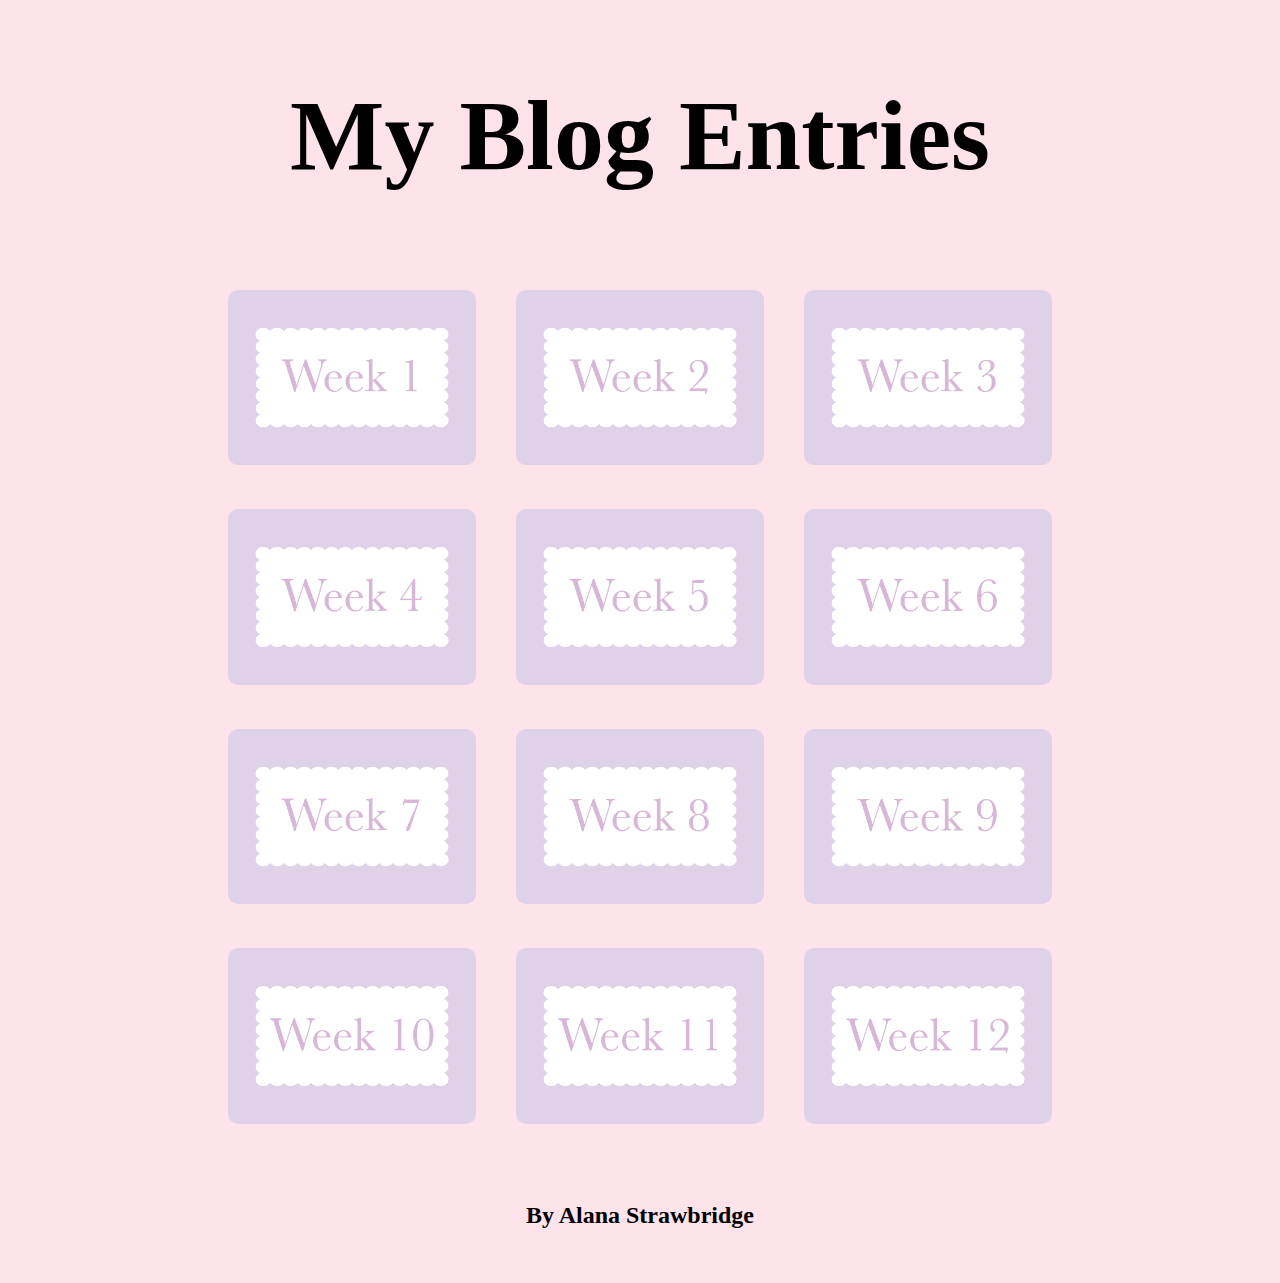
<file: Coding/index.html>
<!DOCTYPE html>
<html lang="en">
<head>


    <meta charset="UTF-8">
    <meta name="viewport" content="width=device-width, initial-scale=1.0">
    <title>Blog</title>
    <link rel="stylesheet" href="css/style.css"> 
    <style>
        img {
            border-radius: 10px; 


        }

        main {
       
       background-color:#ffe3eb ;
   }








   footer { background-color:#ffe3eb  ;}

   


    </style>
     
</head>

<body>

<header> 
    
         
    <nav>           <h1 style="font-size:100px;"> My Blog Entries </h1>


     
    </nav>
</header>



<main style="padding: 20px 100px 20px 100px;">

<section>
        <a href="Week1.html">
  <img src="img/Week1.jpg" width="100%" height="auto">
    </a>

</section>

<section>
         <a href="Week2.html">
    <img src="img/week2.jpg" width="100%" height="auto"> 
           </a>

</section>


<section>
         <a href="Week3.html">
    <img src="img/Week3.jpg" width="100%" height="auto">  
</a>

</section>
        
<section>
    <a href="Week4.html">
<img src="img/Week4.jpg" width="100%" height="auto">  
</a>

</section>


<section>
    <a href="Week5.html">
<img src="img/Week5.jpg" width="100%" height="auto">  
</a>

</section>

<section>
    <a href="Week6.html">
<img src="img/Week6.jpg" width="100%" height="auto">  
</a>

</section>

<section>
    <a href="Week7.html">
<img src="img/Week7.jpg" width="100%" height="auto">  
</a>

</section>

<section>
    <a href="Week8.html">
<img src="img/Week8.jpg" width="100%" height="auto">  
</a>

</section>
<section>
    <a href="Week9.html">
<img src="img/Week9.jpg" width="100%" height="auto">  
</a>

</section>
<section>
    <a href="Week10.html">
<img src="img/Week10.jpg" width="100%" height="auto">  
</a>

</section>
<section>
    <a href="Week11.html">
<img src="img/Week11.jpg" width="100%" height="auto">  
</a>

</section>
<section>
    <a href="Week12.html">
<img src="img/Week12.jpg" width="100%" height="auto">  
</a>

</section>







</main>

<footer> 

    <h2> By Alana Strawbridge </h2>
</footer>


    




    
</body>

</html>
</file>
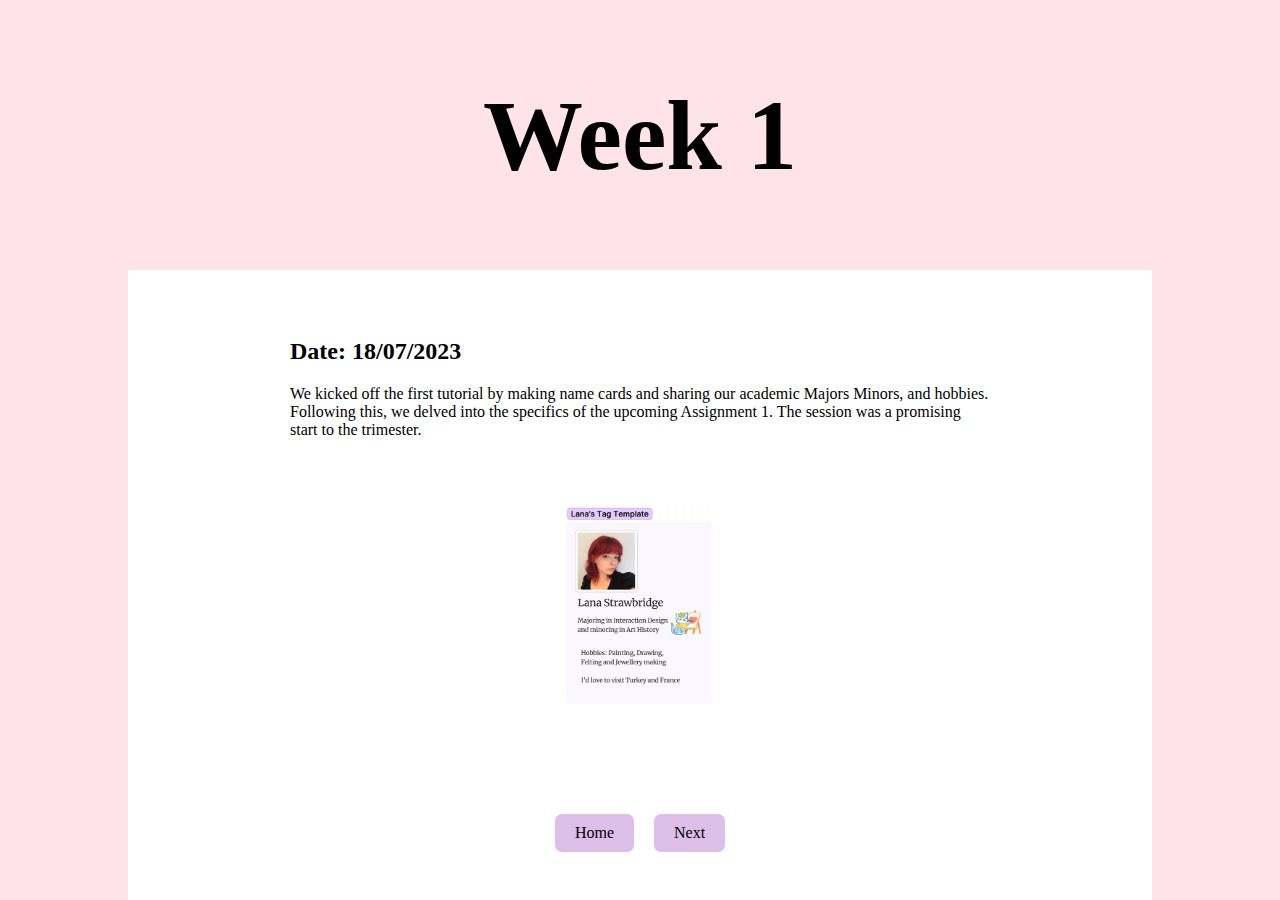
<file: Coding/Week1.html>
<!DOCTYPE html>
<html lang="en">
<head>
    <meta charset="UTF-8">
    <meta name="viewport" content="width=device-width, initial-scale=1.0">
    <title>Week 1 Blog</title>
    <link rel="stylesheet" href="css/style.css">
    <style>
        main {
            grid-area: main;
            display: flex;
            flex-direction: column;
            align-items: center;
            justify-content: center;
            margin-left: 10%;
            margin-right: 10%;
            margin-top: 0px;
            background-color: white;
        }
        
        .centered-image1 {
            max-width: 100%;
        }
    </style>
</head>
<body>
    <header>
        <nav>
            <h1 style="font-size:100px;"> Week 1</h1>
        </nav>
    </header>
    <main>
        <article>
            <h2>Date: 18/07/2023</h2>
            <p style="max-width: 700px;">
                We kicked off the first tutorial by making name cards and sharing our academic Majors Minors, and hobbies. Following this, we delved into the specifics of the upcoming Assignment 1. The session was a promising start to the trimester.
            </p>

           
           
        </article>


        <img src="img/NameTag.jpg" alt="Week 1 Photo 2" class="centered-image1" width="15%">


    </main>
    <footer>
        <div class="button-container">
            <a href="index.html" class="home-button">Home</a>
            <a href="Week2.html" class="Next-button">Next</a>
        </div>
    </footer>
</body>
</html>
</file>
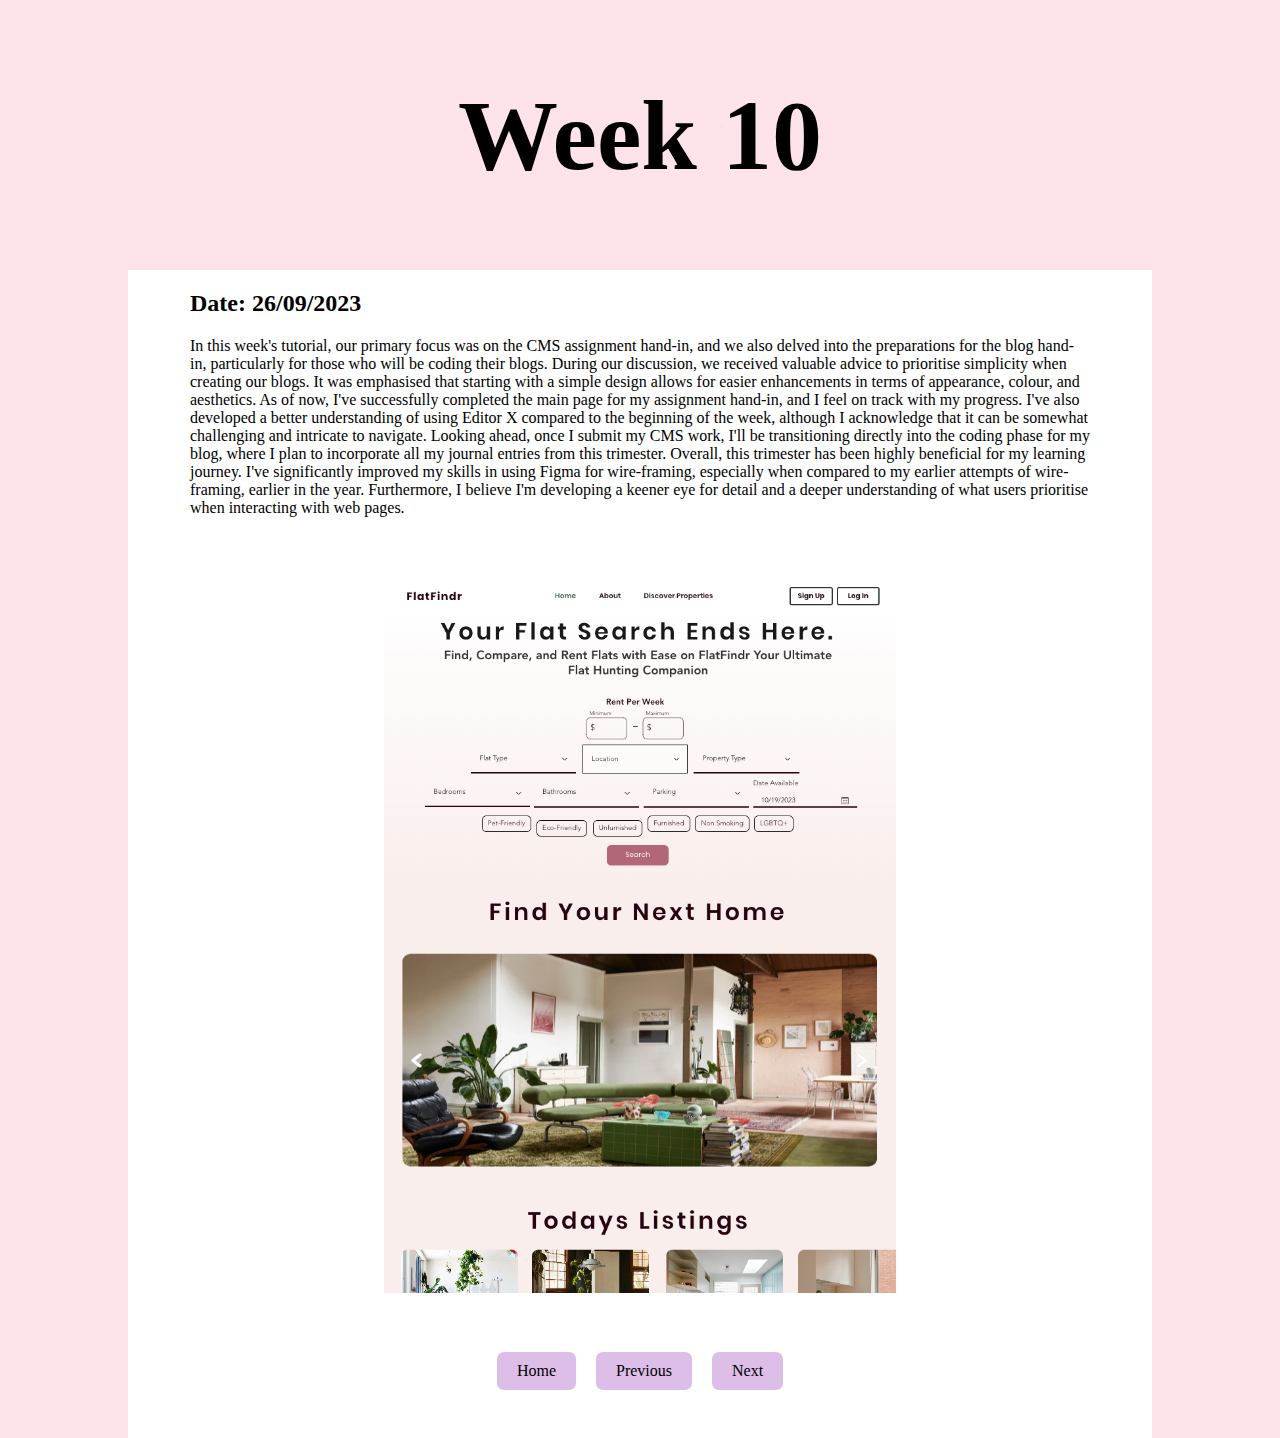
<file: Coding/Week10.html>
<!DOCTYPE html>
<html lang="en">
<head>
    <meta charset="UTF-8">
    <meta name="viewport" content="width=device-width, initial-scale=1.0">
    <title>Week 10 Blog</title>
    <link rel="stylesheet" href="css/style.css">
    <style>
        main {
            grid-area: main;
            display: flex;
            flex-direction: column;
            align-items: center;
            justify-content: center;
            margin-left: 10%;
            margin-right: 10%;
            margin-top: 0px;
            background-color: white;
        }

        .centered-image2 {
            max-width: 100%;
        }
    </style>
</head>
<body>

<header>
    <nav>
        <h1 style="font-size:100px;"> Week 10</h1>
    </nav>
</header>

<main>
    <article>
        <h2>Date: 26/09/2023</h2>
        <p style="max-width: 900px;">
            In this week's tutorial, our primary focus was on the CMS assignment hand-in, and we also delved into the preparations for the blog hand-in, particularly for those who will be coding their blogs. During our discussion, we received valuable advice to prioritise simplicity when creating our blogs. It was emphasised that starting with a simple design allows for easier enhancements in terms of appearance, colour, and aesthetics.
            As of now, I've successfully completed the main page for my assignment hand-in, and I feel on track with my progress. I've also developed a better understanding of using Editor X compared to the beginning of the week, although I acknowledge that it can be somewhat challenging and intricate to navigate.
            Looking ahead, once I submit my CMS work, I'll be transitioning directly into the coding phase for my blog, where I plan to incorporate all my journal entries from this trimester. Overall, this trimester has been highly beneficial for my learning journey. I've significantly improved my skills in using Figma for wire-framing, especially when compared to my earlier attempts of wire-framing, earlier in the year. Furthermore, I believe I'm developing a keener eye for detail and a deeper understanding of what users prioritise when interacting with web pages.        <p style="max-width: 900px;">

          
    
    </article>

    

        <img src="img/CMS.jpg" alt="Week 1 Photo 2" class="centered-image1">
       
        


      
   
</main>

<footer>
    <div class="button-container">
        <a href="index.html" class="home-button">Home</a>
        <a href="Week9.html" class="home-button">Previous</a>
        <a href="Week11.html" class="Next-button">Next</a>
        
    </div>
</footer>


</body>
</html>
</file>
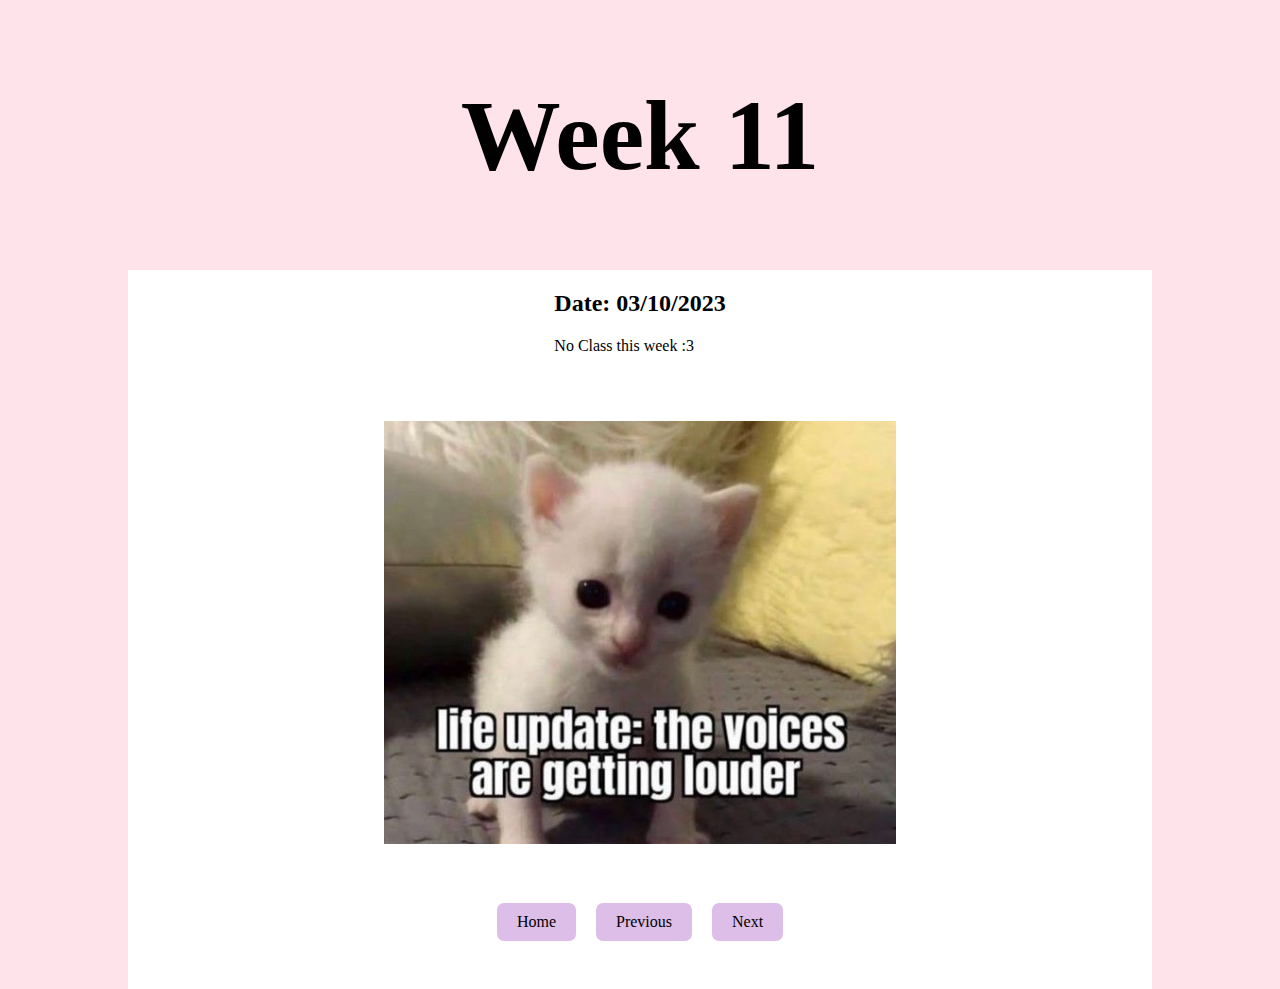
<file: Coding/Week11.html>
<!DOCTYPE html>
<html lang="en">
<head>
    <meta charset="UTF-8">
    <meta name="viewport" content="width=device-width, initial-scale=1.0">
    <title>Week 11 Blog</title>
    <link rel="stylesheet" href="css/style.css">
    <style>
        main {
            grid-area: main;
            display: flex;
            flex-direction: column;
            align-items: center;
            justify-content: center;
            margin-left: 10%;
            margin-right: 10%;
            margin-top: 0px;
            background-color: white;
        }

        .centered-image2 {
            max-width: 100%;
        }
    </style>
</head>
<body>

<header>
    <nav>
        <h1 style="font-size:100px;"> Week 11</h1>
    </nav>
</header>

<main>
    <article>
        <h2>Date: 03/10/2023</h2>
        <p style="max-width: 900px;">
No Class this week :3        <p style="max-width: 900px;">

          
    
    </article>

    

        <img src="img/catmeme.jpg" alt="Week 1 Photo 2" class="centered-image1">
       
        


      
   
</main>

<footer>
    <div class="button-container">
        <a href="index.html" class="home-button">Home</a>
        <a href="Week10.html" class="home-button">Previous</a>
        <a href="Week12.html" class="Next-button">Next</a>
        
    </div>
</footer>


</body>
</html>
</file>
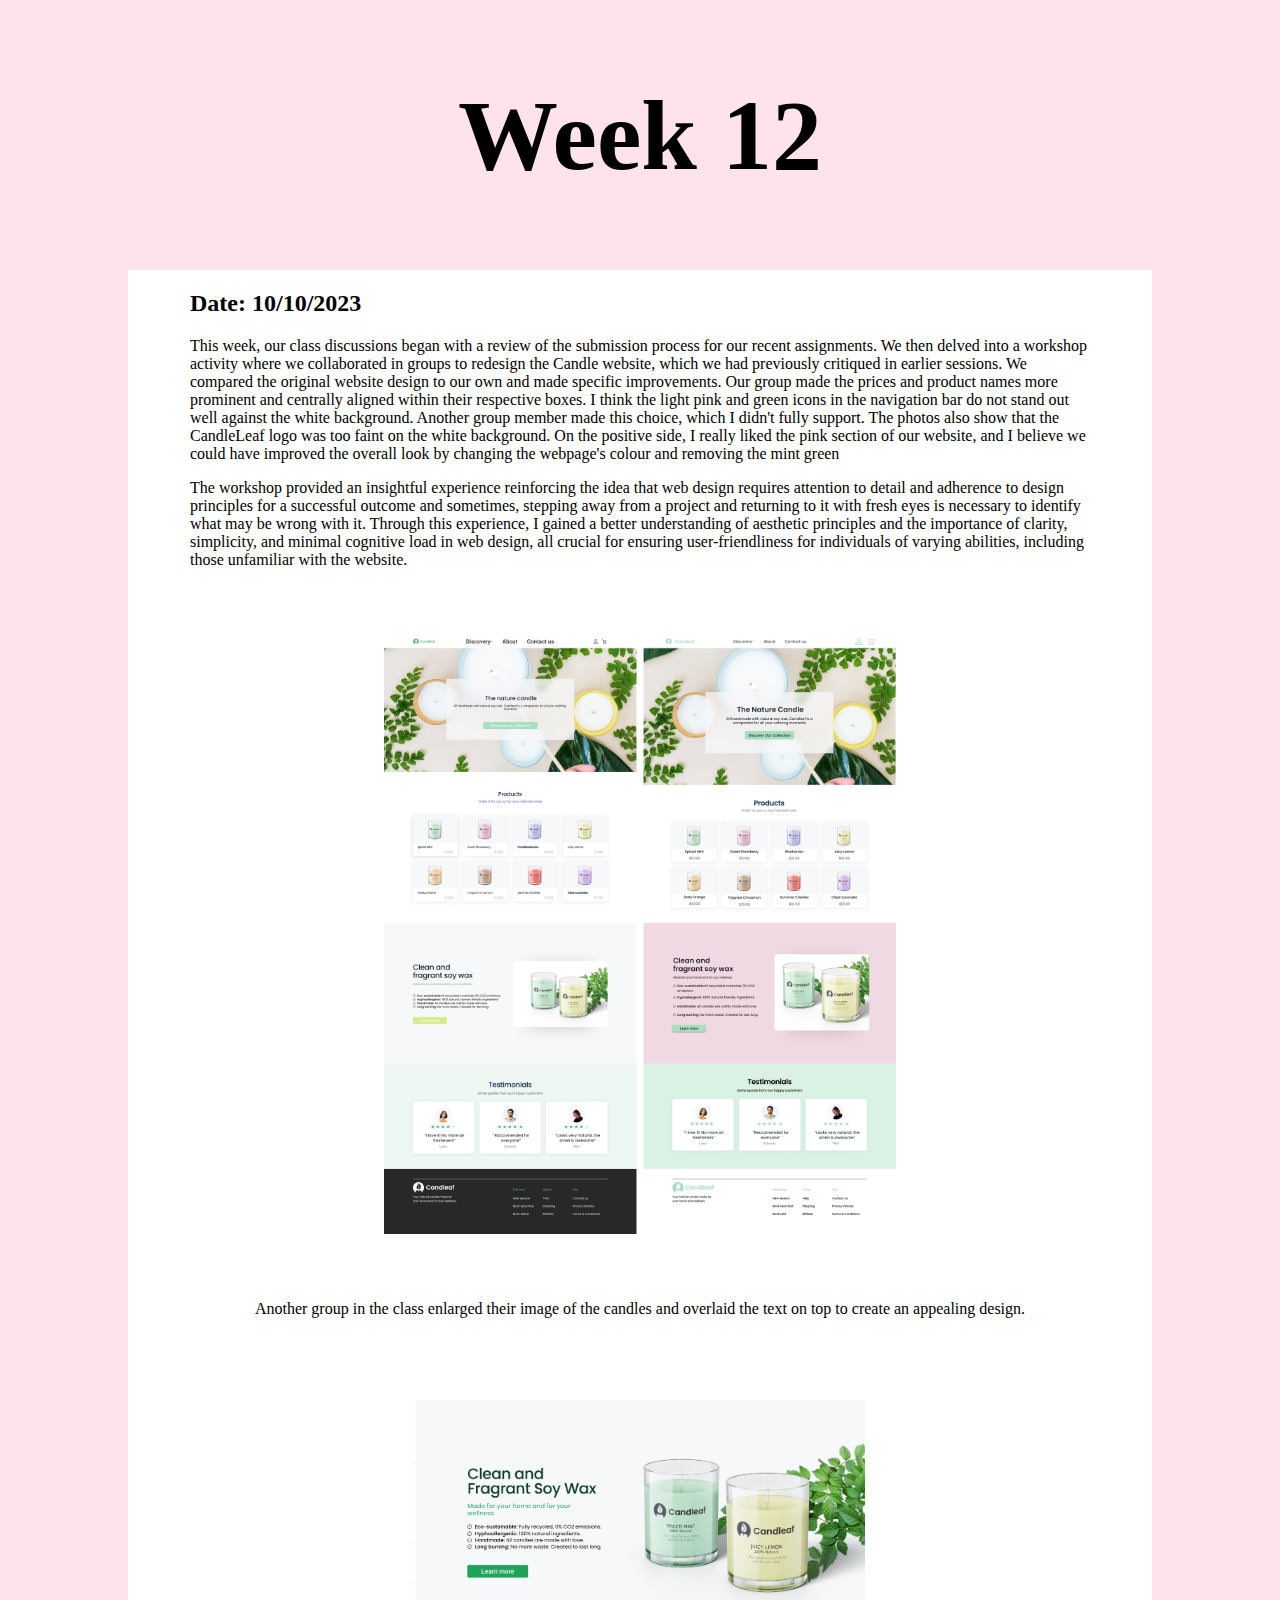
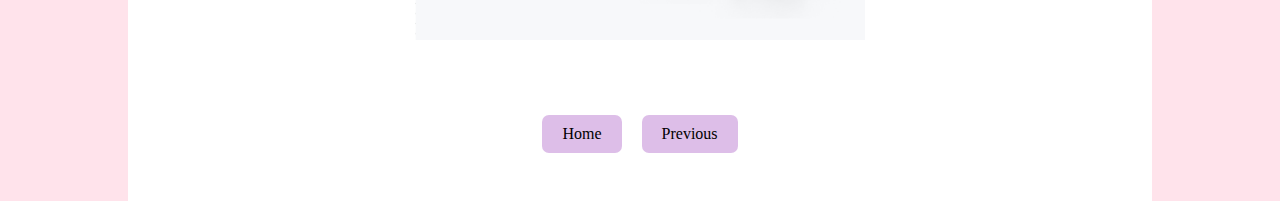
<file: Coding/Week12.html>
<!DOCTYPE html>
<html lang="en">
<head>
    <meta charset="UTF-8">
    <meta name="viewport" content="width=device-width, initial-scale=1.0">
    <title>Week 12 Blog</title>
    <link rel="stylesheet" href="css/style.css">
    <style>
        main {
            grid-area: main;
            display: flex;
            flex-direction: column;
            align-items: center;
            justify-content: center;
            margin-left: 10%;
            margin-right: 10%;
            margin-top: 0px;
            background-color: white;
        }

        .centered-image2 {
            max-width: 100%;
        }
    </style>
</head>
<body>

<header>
    <nav>
        <h1 style="font-size:100px;"> Week 12</h1>
    </nav>
</header>

<main>
    <article>
        <h2>Date: 10/10/2023</h2>
        <p style="max-width: 900px;">
            This week, our class discussions began with a review of the submission process for our recent assignments. We then delved into a workshop activity where we collaborated in groups to redesign the Candle website, which we had previously critiqued in earlier sessions. We compared the original website design to our own and made specific improvements. Our group made the prices and product names more prominent and centrally aligned within their respective boxes. I think the light pink and green icons in the navigation bar do not stand out well against the white background. Another group member made this choice, which I didn't fully support. The photos also show that the CandleLeaf logo was too faint on the white background. On the positive side, I really liked the pink section of our website, and I believe we could have improved the overall look by changing the webpage's colour and removing the mint green
        <p style="max-width: 900px;">

            <p style="max-width: 900px;">
                The workshop provided an insightful experience reinforcing the idea that web design requires attention to detail and adherence to design principles for a successful outcome and sometimes, stepping away from a project and returning to it with fresh eyes is necessary to identify what may be wrong with it. Through this experience, I gained a better understanding of aesthetic principles and the importance of clarity, simplicity, and minimal cognitive load in web design, all crucial for ensuring user-friendliness for individuals of varying abilities, including those unfamiliar with the website.

            <p style="max-width: 900px;">
    
              
                
                  
                
    
    </article>

    

        <img src="img/Candle1.jpg" alt="Week 1 Photo 2" class="centered-image1">
       
        <p style="max-width: 900px;">
            Another group in the class enlarged their image of the candles and overlaid the text on top to create an appealing design.

            <p style="max-width: 900px;">
    

                <img src="img/CandleSection.jpg" alt="Week 1 Photo 2" class="centered-image1">
      
   
</main>

<footer>
    <div class="button-container">
        <a href="index.html" class="home-button">Home</a>
        <a href="Week11.html" class="home-button">Previous</a>
        
        
    </div>
</footer>


</body>
</html>
</file>
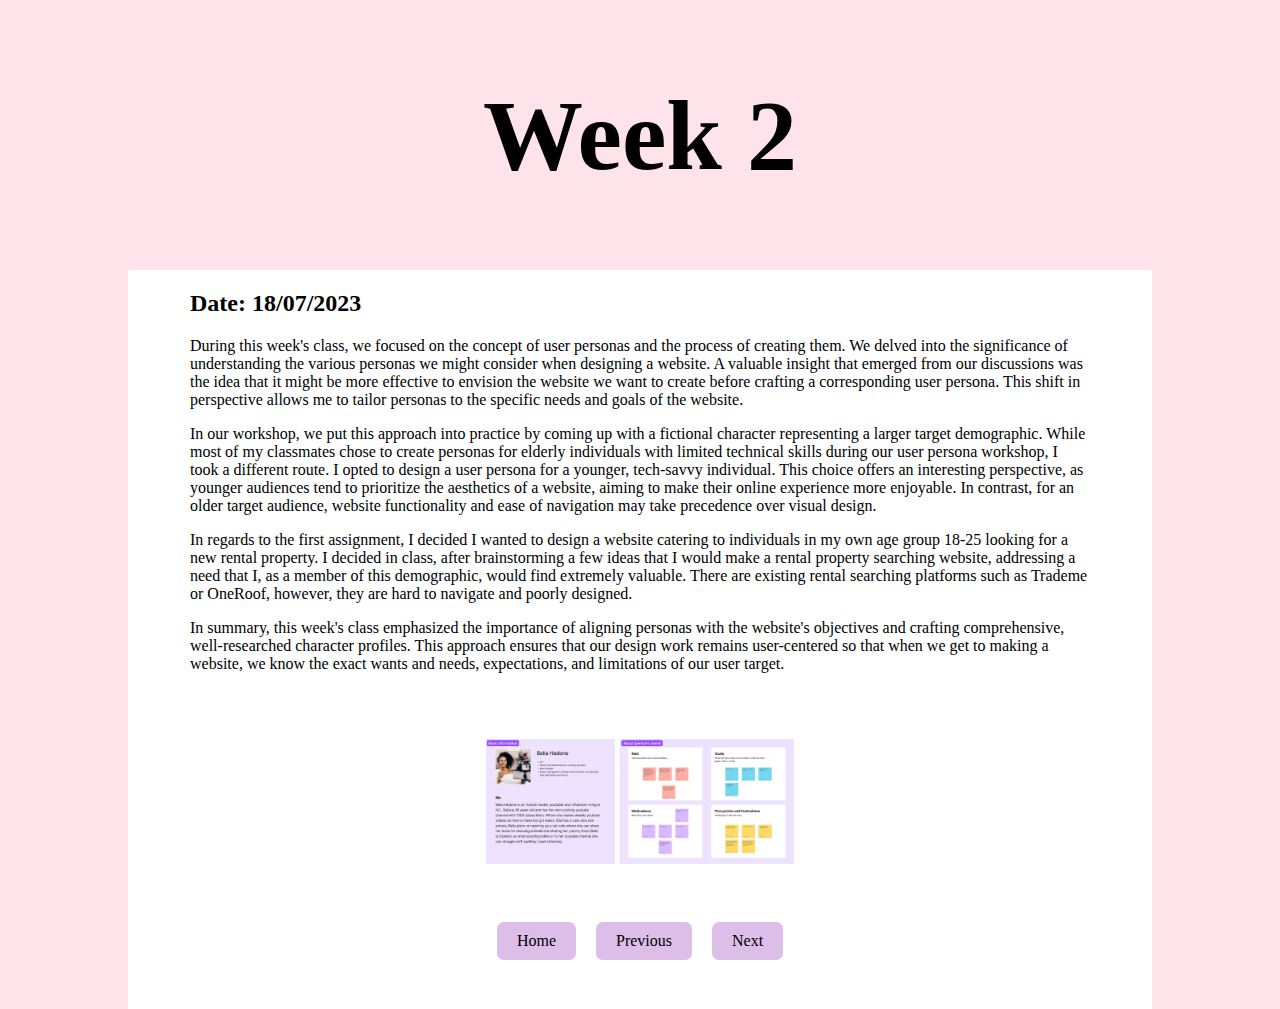
<file: Coding/Week2.html>
<!DOCTYPE html>
<html lang="en">
<head>
    <meta charset="UTF-8">
    <meta name="viewport" content="width=device-width, initial-scale=1.0">
    <title>Week 2 Blog</title>
    <link rel="stylesheet" href="css/style.css">
    <style>
        main {
            grid-area: main;
            display: flex;
            flex-direction: column;
            align-items: center;
            justify-content: center;
            margin-left: 10%;
            margin-right: 10%;
            margin-top: 0px;
            background-color: white;
        }

        .centered-image2 {
            max-width: 100%;
        }
    </style>
</head>
<body>

<header>
    <nav>
        <h1 style="font-size:100px;"> Week 2</h1>
    </nav>
</header>

<main>
    <article>
        <h2>Date: 18/07/2023</h2>
        <p style="max-width: 900px;">
            During this week's class, we focused on the concept of user personas and the process of creating them. We delved into the significance of understanding the various personas we might consider when designing a website. A valuable insight that emerged from our discussions was the idea that it might be more effective to envision the website we want to create before crafting a corresponding user persona. This shift in perspective allows me to tailor personas to the specific needs and goals of the website.
        </p>

        <p style="max-width: 900px;">
            In our workshop, we put this approach into practice by coming up with a fictional character representing a larger target demographic. While most of my classmates chose to create personas for elderly individuals with limited technical skills during our user persona workshop, I took a different route. I opted to design a user persona for a younger, tech-savvy individual. This choice offers an interesting perspective, as younger audiences tend to prioritize the aesthetics of a website, aiming to make their online experience more enjoyable. In contrast, for an older target audience, website functionality and ease of navigation may take precedence over visual design.
        </p>

        <p style="max-width: 900px;">
            In regards to the first assignment, I decided I wanted to design a website catering to individuals in my own age group 18-25 looking for a new rental property. I decided in class, after brainstorming a few ideas that I would make a rental property searching website, addressing a need that I, as a member of this demographic, would find extremely valuable. There are existing rental searching platforms such as Trademe or OneRoof, however, they are hard to navigate and poorly designed.
        </p>

        <p style="max-width: 900px;">
            In summary, this week's class emphasized the importance of aligning personas with the website's objectives and crafting comprehensive, well-researched character profiles. This approach ensures that our design work remains user-centered so that when we get to making a website, we know the exact wants and needs, expectations, and limitations of our user target.
        </p>

    </article>

    <img src="img/WorkshopPersona.jpg" alt="Week 1 Photo 2" class="centered-image1" width="30%">
</main>

<footer>
    <div class="button-container">
        <a href="index.html" class="home-button">Home</a>
        <a href="Week1.html" class="home-button">Previous</a>
        <a href="Week3.html" class="Next-button">Next</a>
        
    </div>
</footer>


</body>
</html>
</file>
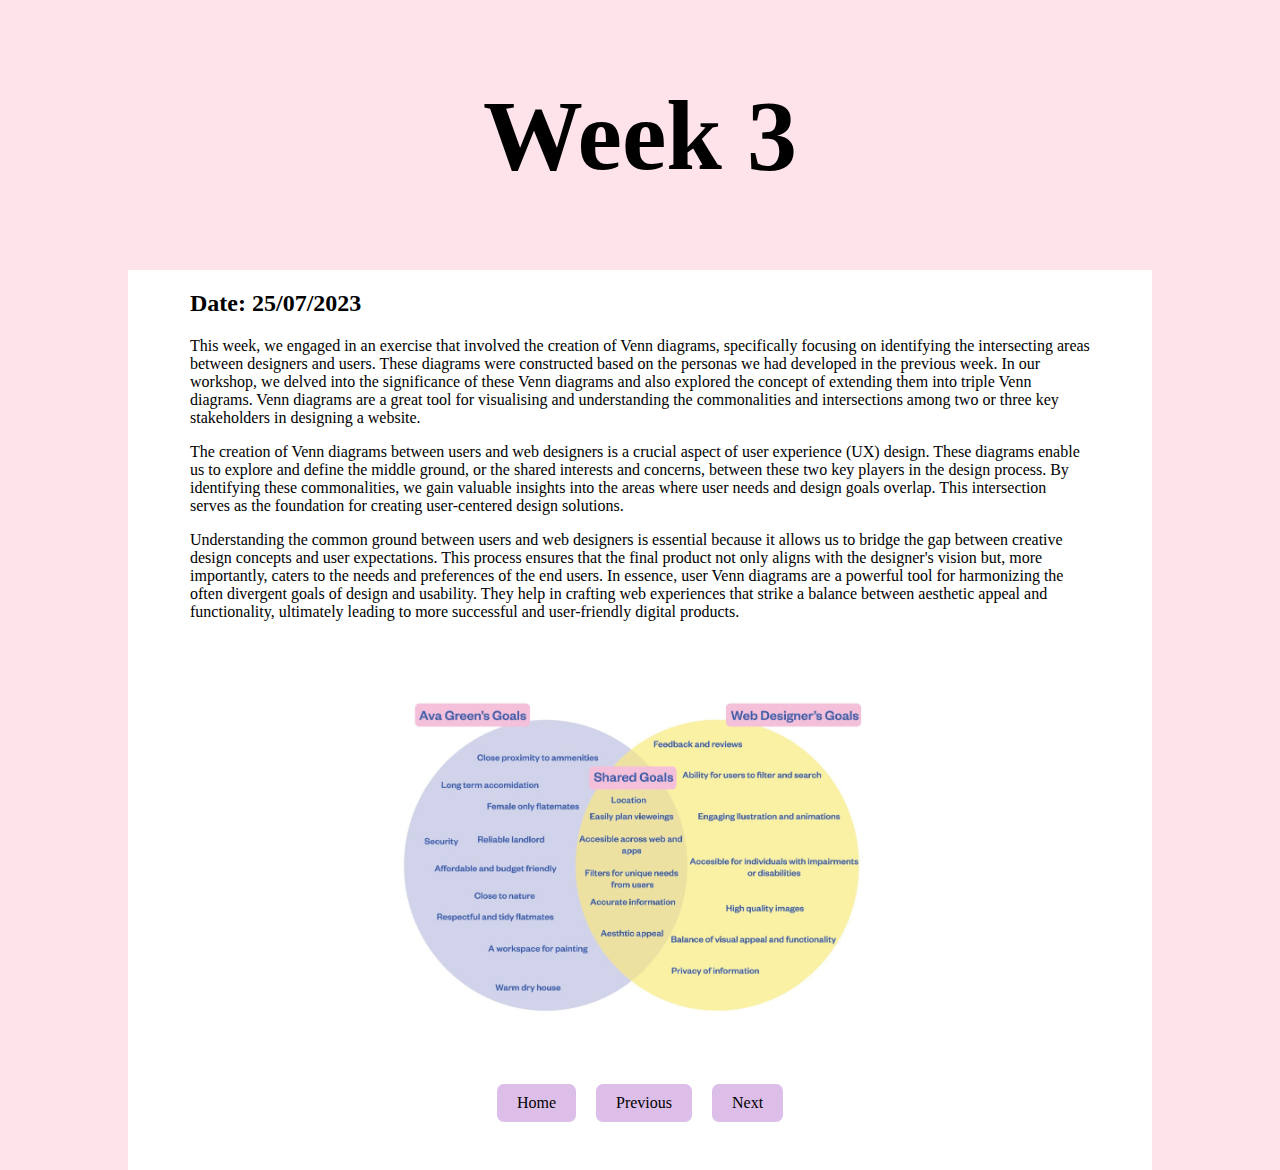
<file: Coding/Week3.html>
<!DOCTYPE html>
<html lang="en">
<head>
    <meta charset="UTF-8">
    <meta name="viewport" content="width=device-width, initial-scale=1.0">
    <title>Week 3 Blog</title>
    <link rel="stylesheet" href="css/style.css">
    <style>
        main {
            grid-area: main;
            display: flex;
            flex-direction: column;
            align-items: center;
            justify-content: center;
            margin-left: 10%;
            margin-right: 10%;
            margin-top: 0px;
            background-color: white;
        }

        .centered-image2 {
            max-width: 100%;
        }
    </style>
</head>
<body>

<header>
    <nav>
        <h1 style="font-size:100px;"> Week 3</h1>
    </nav>
</header>

<main>
    <article>
        <h2>Date: 25/07/2023</h2>
        <p style="max-width: 900px;">
            This week, we engaged in an exercise that involved the creation of Venn diagrams, specifically focusing on identifying the intersecting areas between designers and users. These diagrams were constructed based on the personas we had developed in the previous week. In our workshop, we delved into the significance of these Venn diagrams and also explored the concept of extending them into triple Venn diagrams. Venn diagrams are a great tool for visualising and understanding the commonalities and intersections among two or three key stakeholders in designing a website.        </p>

        <p style="max-width: 900px;">
            The creation of Venn diagrams between users and web designers is a crucial aspect of user experience (UX) design. These diagrams enable us to explore and define the middle ground, or the shared interests and concerns, between these two key players in the design process. By identifying these commonalities, we gain valuable insights into the areas where user needs and design goals overlap. This intersection serves as the foundation for creating user-centered design solutions.        </p>

        <p style="max-width: 900px;">

            Understanding the common ground between users and web designers is essential because it allows us to bridge the gap between creative design concepts and user expectations. This process ensures that the final product not only aligns with the designer's vision but, more importantly, caters to the needs and preferences of the end users. In essence, user Venn diagrams are a powerful tool for harmonizing the often divergent goals of design and usability. They help in crafting web experiences that strike a balance between aesthetic appeal and functionality, ultimately leading to more successful and user-friendly digital products.





        </p>
    </article>

    

        <img src="img/VennDiagram.jpg" alt="Week 1 Photo 2" class="centered-image1">


      
   
</main>

<footer>
    <div class="button-container">
        <a href="index.html" class="home-button">Home</a>
        <a href="Week2.html" class="home-button">Previous</a>
        <a href="Week4.html" class="Next-button">Next</a>
        
    </div>
</footer>


</body>
</html>
</file>
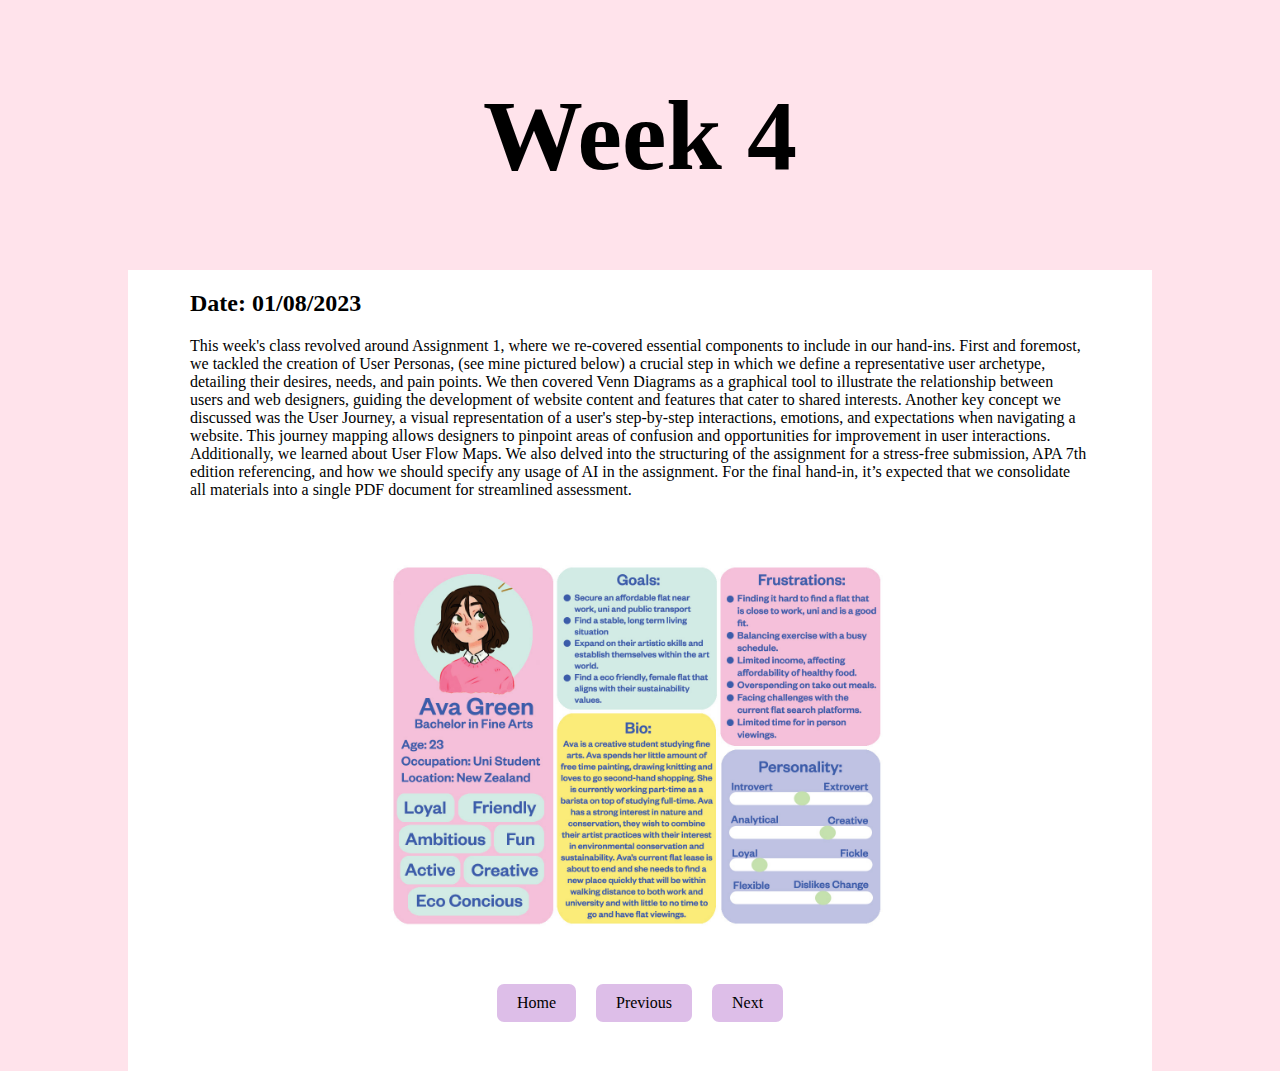
<file: Coding/Week4.html>
<!DOCTYPE html>
<html lang="en">
<head>
    <meta charset="UTF-8">
    <meta name="viewport" content="width=device-width, initial-scale=1.0">
    <title>Week 4 Blog</title>
    <link rel="stylesheet" href="css/style.css">
    <style>
        main {
            grid-area: main;
            display: flex;
            flex-direction: column;
            align-items: center;
            justify-content: center;
            margin-left: 10%;
            margin-right: 10%;
            margin-top: 0px;
            background-color: white;
        }

        .centered-image2 {
            max-width: 100%;
        }
    </style>
</head>
<body>

<header>
    <nav>
        <h1 style="font-size:100px;"> Week 4</h1>
    </nav>
</header>

<main>
    <article>
        <h2>Date: 01/08/2023</h2>
        <p style="max-width: 900px;">
            This week's class revolved around Assignment 1, where we re-covered essential components to include in our hand-ins. First and foremost, we tackled the creation of User Personas, (see mine pictured below) a crucial step in which we define a representative user archetype, detailing their desires, needs, and pain points. We then covered Venn Diagrams as a graphical tool to illustrate the relationship between users and web designers, guiding the development of website content and features that cater to shared interests. Another key concept we discussed was the User Journey, a visual representation of a user's step-by-step interactions, emotions, and expectations when navigating a website. This journey mapping allows designers to pinpoint areas of confusion and opportunities for improvement in user interactions. Additionally, we learned about User Flow Maps. We also delved into the structuring of the assignment for a stress-free submission, APA 7th edition referencing, and how we should specify any usage of AI in the assignment. For the final hand-in, it’s expected that we consolidate all materials into a single PDF document for streamlined assessment. 
        <p style="max-width: 900px;">

       
    </article>

    

        <img src="img/UserPersona.jpg" alt="Week 1 Photo 2" class="centered-image1">


      
   
</main>

<footer>
    <div class="button-container">
        <a href="index.html" class="home-button">Home</a>
        <a href="Week3.html" class="home-button">Previous</a>
        <a href="Week5.html" class="Next-button">Next</a>
        
    </div>
</footer>


</body>
</html>
</file>
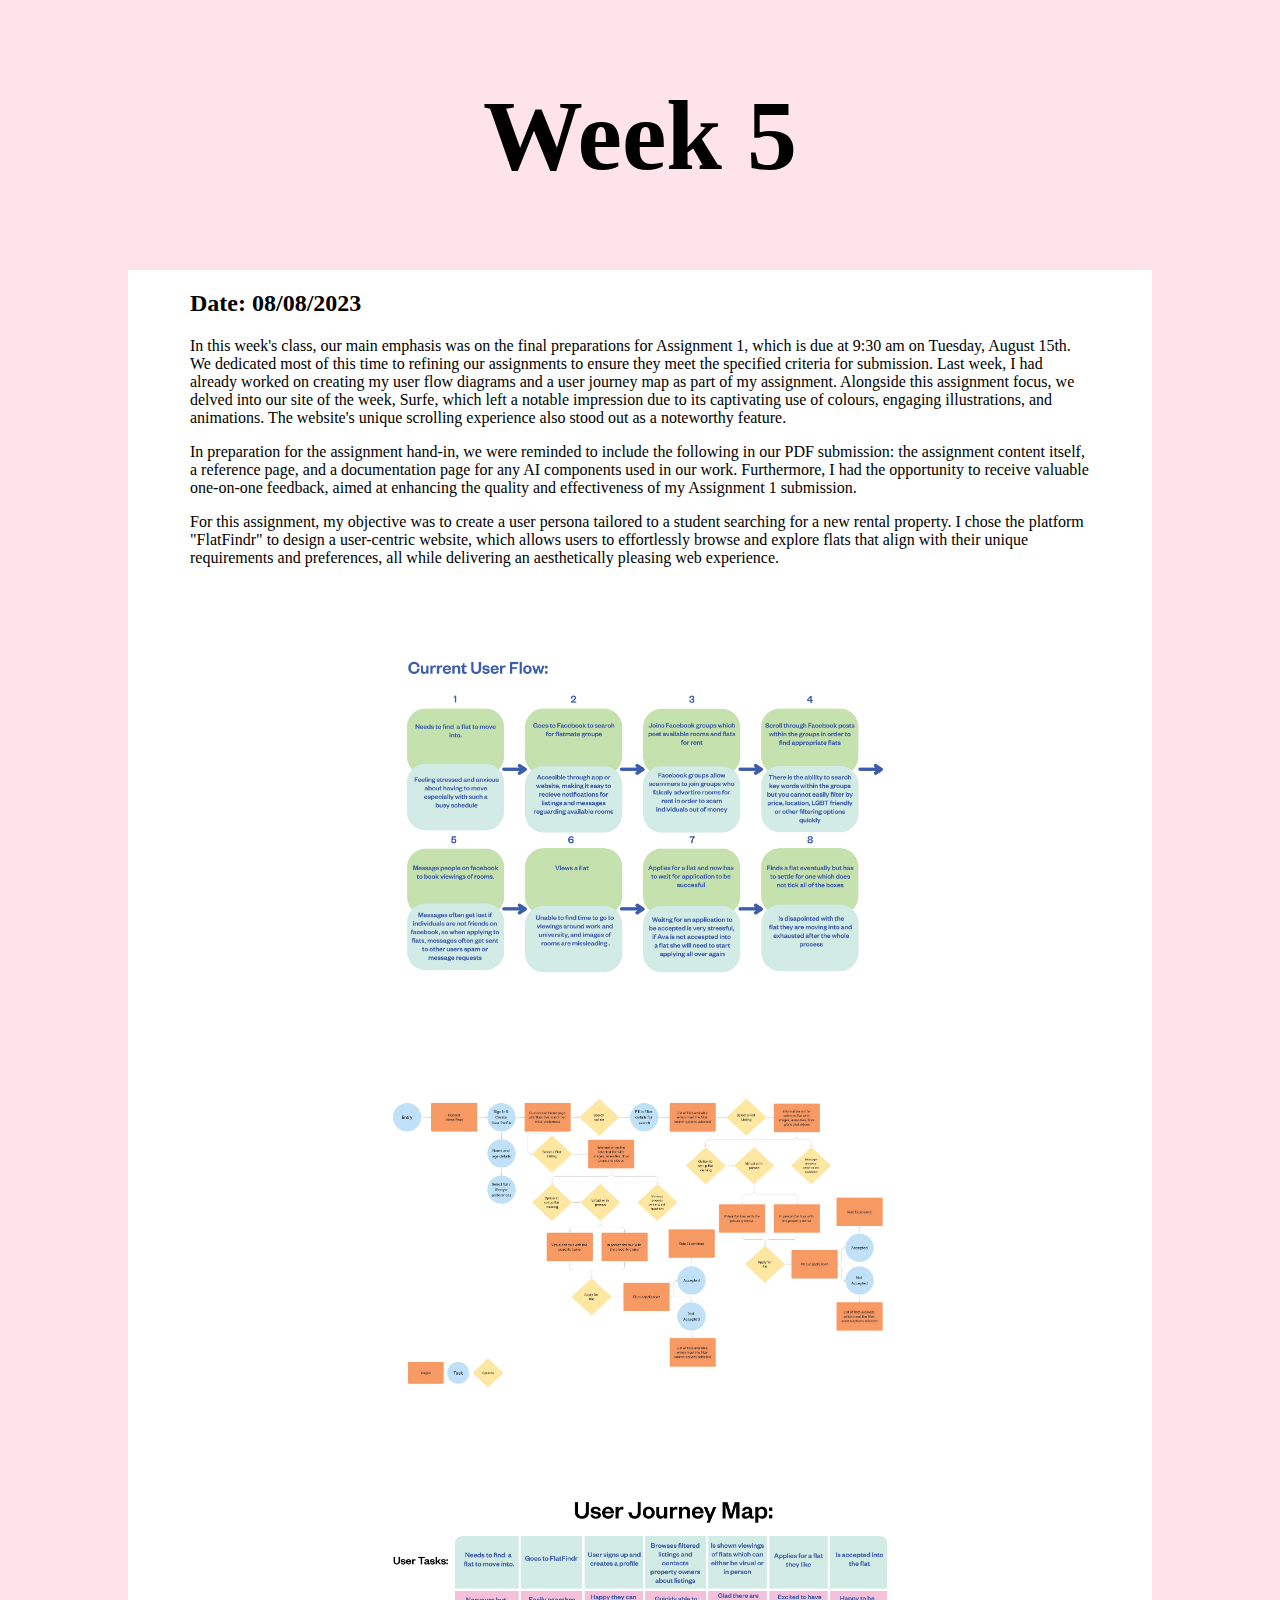
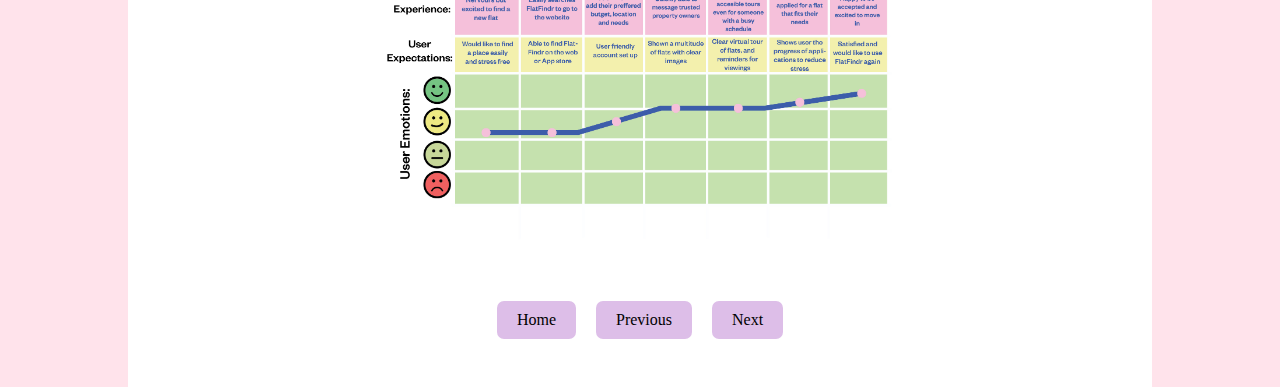
<file: Coding/Week5.html>
<!DOCTYPE html>
<html lang="en">
<head>
    <meta charset="UTF-8">
    <meta name="viewport" content="width=device-width, initial-scale=1.0">
    <title>Week 5 Blog</title>
    <link rel="stylesheet" href="css/style.css">
    <style>
        main {
            grid-area: main;
            display: flex;
            flex-direction: column;
            align-items: center;
            justify-content: center;
            margin-left: 10%;
            margin-right: 10%;
            margin-top: 0px;
            background-color: white;
        }

        .centered-image2 {
            max-width: 100%;
        }
    </style>
</head>
<body>

<header>
    <nav>
        <h1 style="font-size:100px;"> Week 5</h1>
    </nav>
</header>

<main>
    <article>
        <h2>Date: 08/08/2023</h2>
        <p style="max-width: 900px;">

            In this week's class, our main emphasis was on the final preparations for Assignment 1, which is due at 9:30 am on Tuesday, August 15th. We dedicated most of this time to refining our assignments to ensure they meet the specified criteria for submission. Last week, I had already worked on creating my user flow diagrams and a user journey map as part of my assignment. Alongside this assignment focus, we delved into our site of the week, Surfe, which left a notable impression due to its captivating use of colours, engaging illustrations, and animations. The website's unique scrolling experience also stood out as a noteworthy feature.
        <p style="max-width: 900px;">

            <p style="max-width: 900px;">
                In preparation for the assignment hand-in, we were reminded to include the following in our PDF submission: the assignment content itself, a reference page, and a documentation page for any AI components used in our work. Furthermore, I had the opportunity to receive valuable one-on-one feedback, aimed at enhancing the quality and effectiveness of my Assignment 1 submission.

            <p style="max-width: 900px;">

                <p style="max-width: 900px;">
                    For this assignment, my objective was to create a user persona tailored to a student searching for a new rental property. I chose the platform "FlatFindr" to design a user-centric website, which allows users to effortlessly browse and explore flats that align with their unique requirements and preferences, all while delivering an aesthetically pleasing web experience.    
                <p style="max-width: 900px;">
    
    </article>

    

        <img src="img/CurrentUserFlow.jpg" alt="Week 1 Photo 2" class="centered-image1">
        <img src="img/UserFlowMap.jpg" alt="Week 1 Photo 2" class="centered-image1">
        <img src="img/UserJourneyMap.jpg" alt="Week 1 Photo 2" class="centered-image1">
        


      
   
</main>

<footer>
    <div class="button-container">
        <a href="index.html" class="home-button">Home</a>
        <a href="Week4.html" class="home-button">Previous</a>
        <a href="Week6.html" class="Next-button">Next</a>
        
    </div>
</footer>


</body>
</html>
</file>
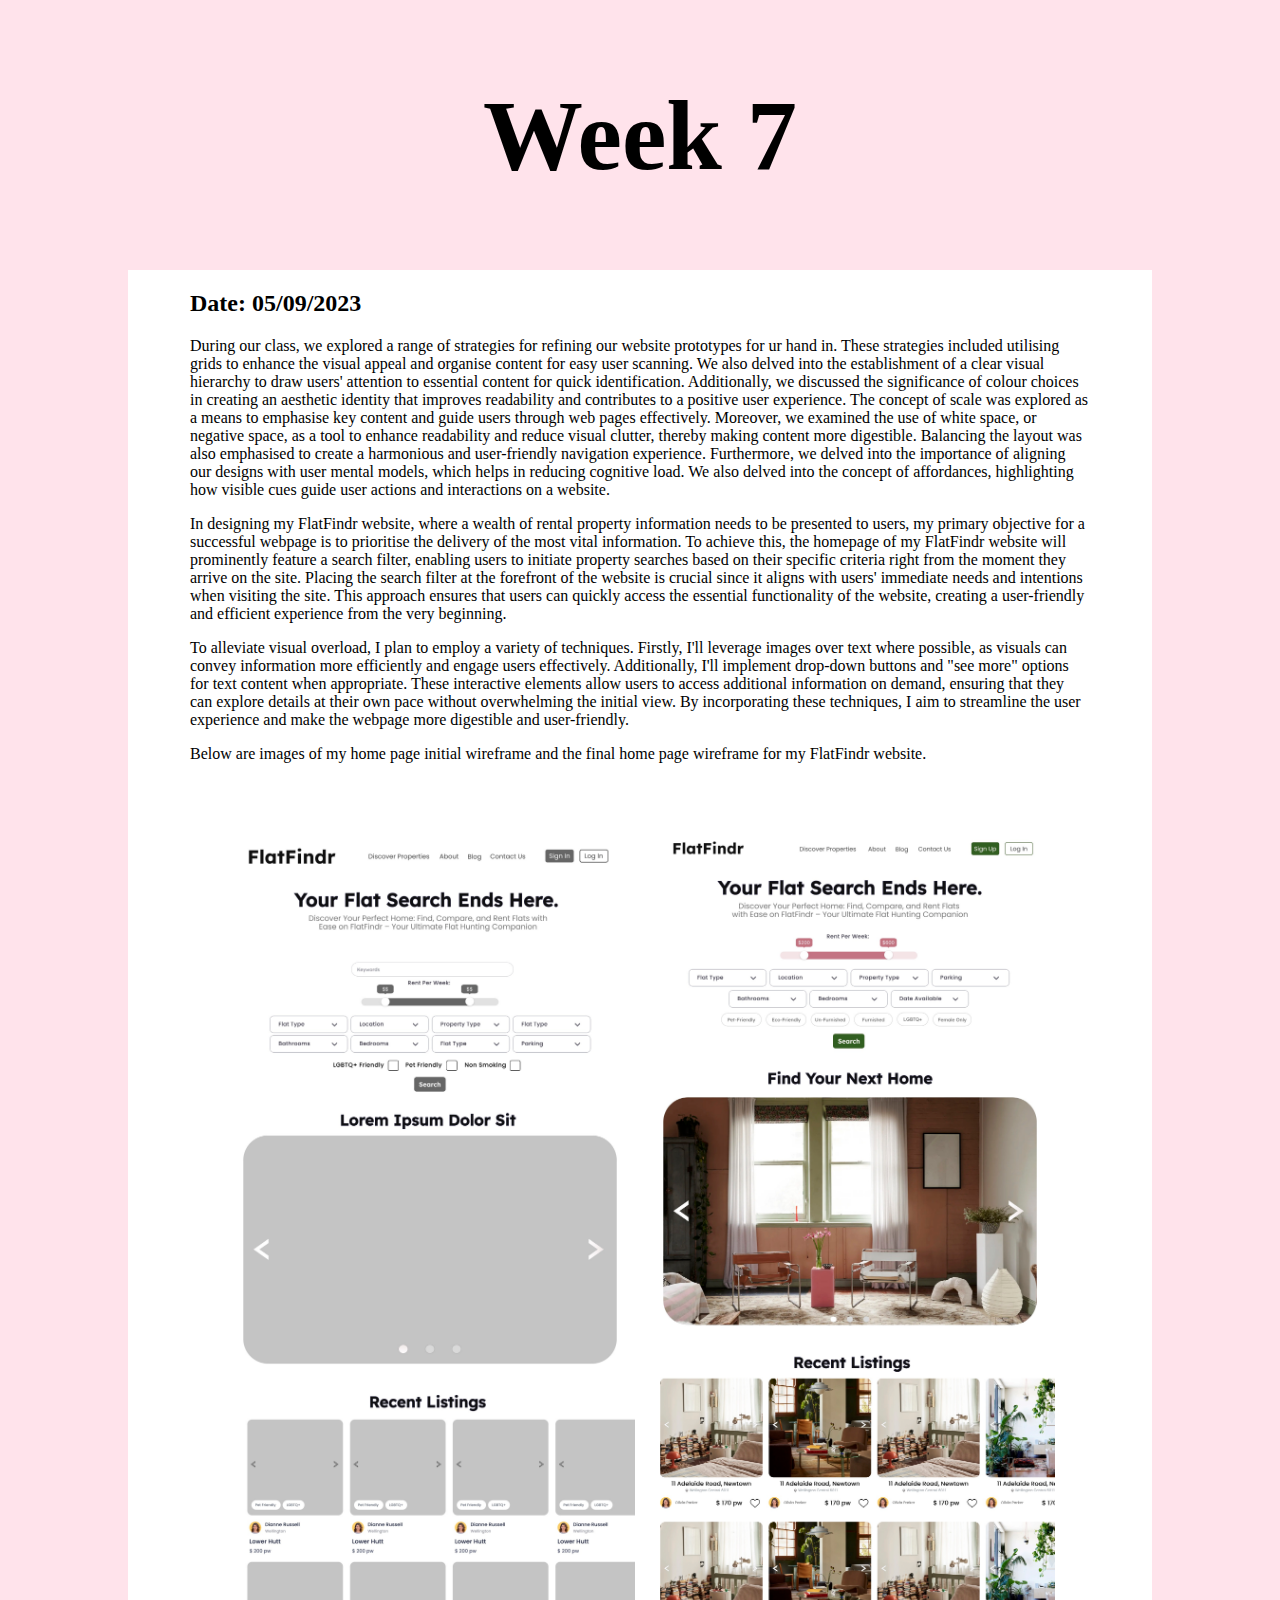
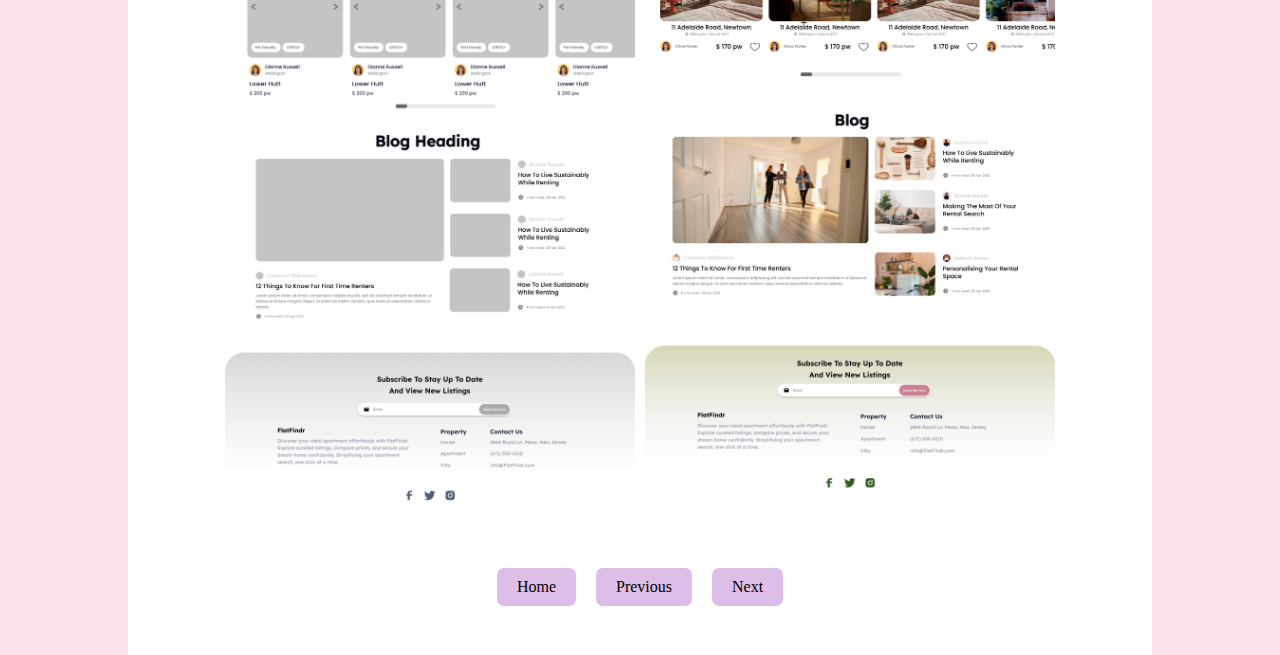
<file: Coding/Week7.html>
<!DOCTYPE html>
<html lang="en">
<head>
    <meta charset="UTF-8">
    <meta name="viewport" content="width=device-width, initial-scale=1.0">
    <title>Week 7 Blog</title>
    <link rel="stylesheet" href="css/style.css">
    <style>
        main {
            grid-area: main;
            display: flex;
            flex-direction: column;
            align-items: center;
            justify-content: center;
            margin-left: 10%;
            margin-right: 10%;
            margin-top: 0px;
            background-color: white;
        }

        .centered-image2 {
            max-width: 100%;
        }
        .image-container {
            display: flex; 
            justify-content: center;
        }

        .image-container img {
            max-width: 40%; /* Adjust the width to your preference */
            margin: 5px; /* Add some margin for spacing */
        }
       
    
    </style>
</head>
<body>

<header>
    <nav>
        <h1 style="font-size:100px;"> Week 7</h1>
    </nav>
</header>

<main>
    <article>
        <h2>Date: 05/09/2023</h2>
        <p style="max-width: 900px;">
            During our class, we explored a range of strategies for refining our website prototypes for ur hand in. These strategies included utilising grids to enhance the visual appeal and organise content for easy user scanning. We also delved into the establishment of a clear visual hierarchy to draw users' attention to essential content for quick identification. Additionally, we discussed the significance of colour choices in creating an aesthetic identity that improves readability and contributes to a positive user experience. The concept of scale was explored as a means to emphasise key content and guide users through web pages effectively. Moreover, we examined the use of white space, or negative space, as a tool to enhance readability and reduce visual clutter, thereby making content more digestible. Balancing the layout was also emphasised to create a harmonious and user-friendly navigation experience. Furthermore, we delved into the importance of aligning our designs with user mental models, which helps in reducing cognitive load. We also delved into the concept of affordances, highlighting how visible cues guide user actions and interactions on a website.
        <p style="max-width: 900px;">

            <p style="max-width: 900px;">
                In designing my FlatFindr website, where a wealth of rental property information needs to be presented to users, my primary objective for a successful webpage is to prioritise the delivery of the most vital information. To achieve this, the homepage of my FlatFindr website will prominently feature a search filter, enabling users to initiate property searches based on their specific criteria right from the moment they arrive on the site. Placing the search filter at the forefront of the website is crucial since it aligns with users' immediate needs and intentions when visiting the site. This approach ensures that users can quickly access the essential functionality of the website, creating a user-friendly and efficient experience from the very beginning.

            <p style="max-width: 900px;">

                <p style="max-width: 900px;">
                    To alleviate visual overload, I plan to employ a variety of techniques. Firstly, I'll leverage images over text where possible, as visuals can convey information more efficiently and engage users effectively. Additionally, I'll implement drop-down buttons and "see more" options for text content when appropriate. These interactive elements allow users to access additional information on demand, ensuring that they can explore details at their own pace without overwhelming the initial view. By incorporating these techniques, I aim to streamline the user experience and make the webpage more digestible and user-friendly.
                <p style="max-width: 900px;">
                    <p style="max-width: 900px;">
Below are images of my home page initial wireframe and the final home page wireframe for my FlatFindr website.                    <p style="max-width: 900px;">
    </article>

    

   
    <div class="image-container">
        <img src="img/FlatFindrWireframe.jpg" alt="Image 1">
        <img src="img/FlatFindr.jpg" alt="Image 2">
    </div>
   
       
      


      
   
</main>

<footer>
    <div class="button-container">
        <a href="index.html" class="home-button">Home</a>
        <a href="Week6.html" class="home-button">Previous</a>
        <a href="Week8.html" class="Next-button">Next</a>
        
    </div>
</footer>


</body>
</html>
</file>
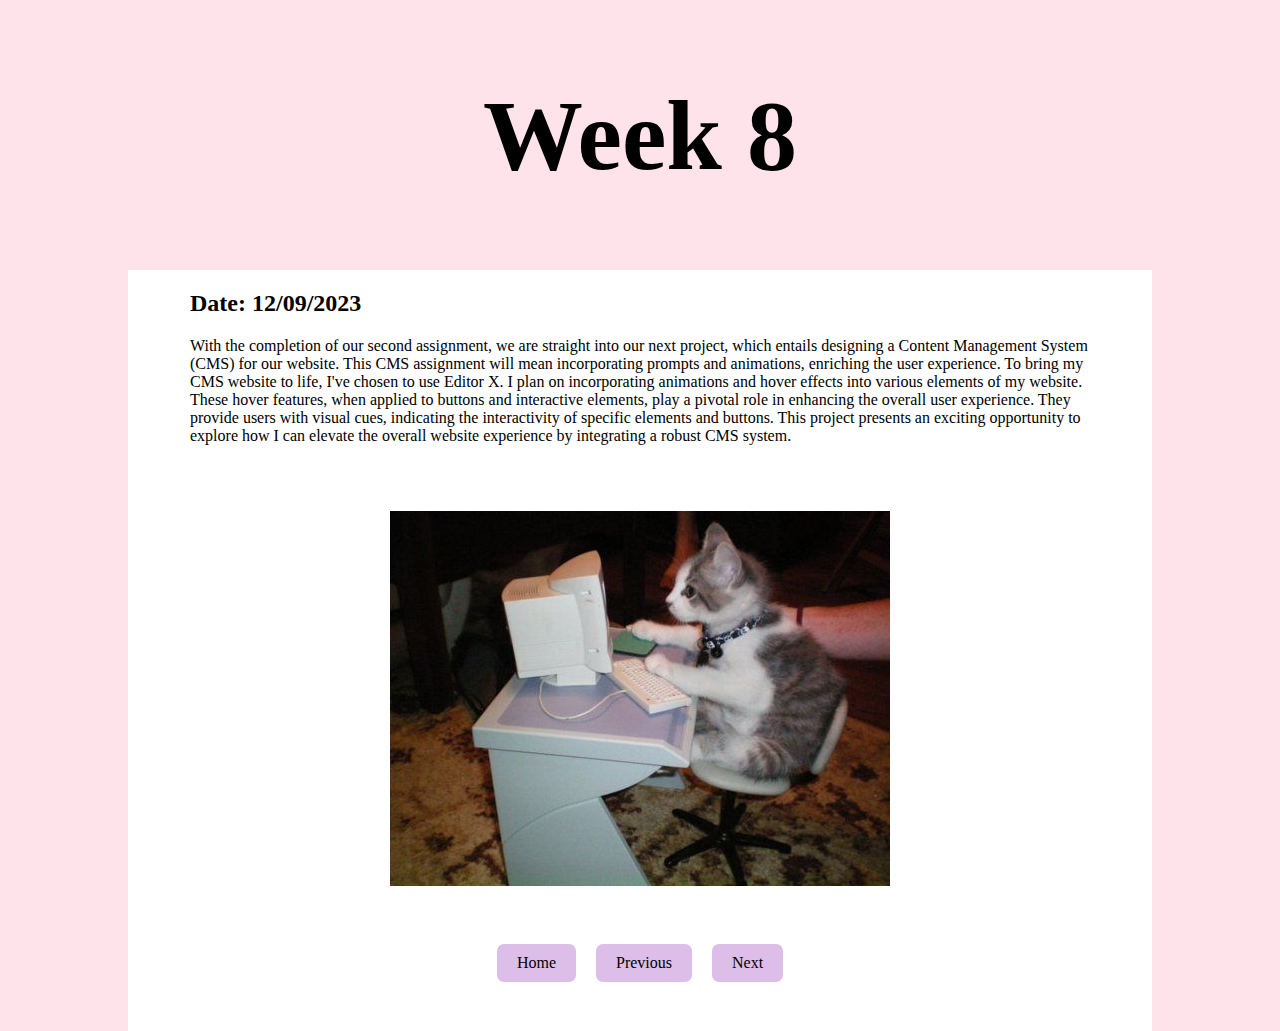
<file: Coding/Week8.html>
<!DOCTYPE html>
<html lang="en">
<head>
    <meta charset="UTF-8">
    <meta name="viewport" content="width=device-width, initial-scale=1.0">
    <title>Week 8 Blog</title>
    <link rel="stylesheet" href="css/style.css">
    <style>
        main {
            grid-area: main;
            display: flex;
            flex-direction: column;
            align-items: center;
            justify-content: center;
            margin-left: 10%;
            margin-right: 10%;
            margin-top: 0px;
            background-color: white;
        }

        .centered-image2 {
            max-width: 100%;
        }
    </style>
</head>
<body>

<header>
    <nav>
        <h1 style="font-size:100px;"> Week 8</h1>
    </nav>
</header>

<main>
    <article>
        <h2>Date: 12/09/2023</h2>
        <p style="max-width: 900px;">
            With the completion of our second assignment, we are straight into our next project, which entails designing a Content Management System (CMS) for our website. This CMS assignment will mean incorporating prompts and animations, enriching the user experience. To bring my CMS website to life, I've chosen to use Editor X. I plan on incorporating animations and hover effects into various elements of my website. These hover features, when applied to buttons and interactive elements, play a pivotal role in enhancing the overall user experience. They provide users with visual cues, indicating the interactivity of specific elements and buttons. This project presents an exciting opportunity to explore how I can elevate the overall website experience by integrating a robust CMS system.
        <p style="max-width: 900px;">

          
    
    </article>

    

        
       
        
    <img src="img/me.jpg" alt="Week 1 Photo 2" class="centered-image1">
       

      
   
</main>

<footer>
    <div class="button-container">
        <a href="index.html" class="home-button">Home</a>
        <a href="Week7.html" class="home-button">Previous</a>
        <a href="Week9.html" class="Next-button">Next</a>
        
    </div>
</footer>


</body>
</html>
</file>
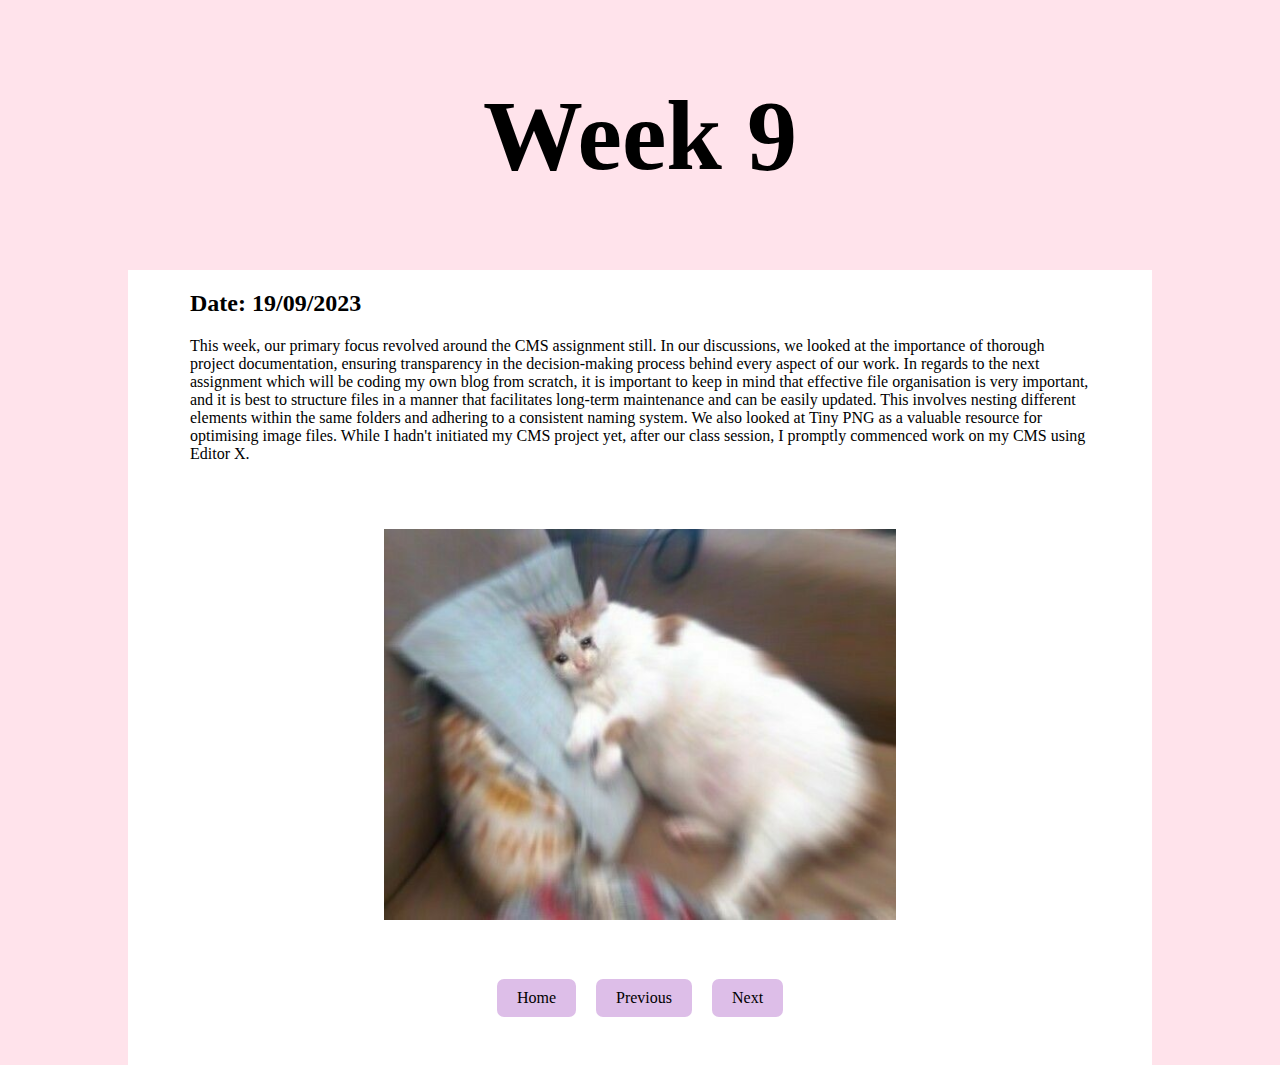
<file: Coding/Week9.html>
<!DOCTYPE html>
<html lang="en">
<head>
    <meta charset="UTF-8">
    <meta name="viewport" content="width=device-width, initial-scale=1.0">
    <title>Week 9 Blog</title>
    <link rel="stylesheet" href="css/style.css">
    <style>
        main {
            grid-area: main;
            display: flex;
            flex-direction: column;
            align-items: center;
            justify-content: center;
            margin-left: 10%;
            margin-right: 10%;
            margin-top: 0px;
            background-color: white;
        }

        .centered-image2 {
            max-width: 100%;
        }
    </style>
</head>
<body>

<header>
    <nav>
        <h1 style="font-size:100px;"> Week 9</h1>
    </nav>
</header>

<main>
    <article>
        <h2>Date: 19/09/2023</h2>
        <p style="max-width: 900px;">
            This week, our primary focus revolved around the CMS assignment still. In our discussions, we looked at the importance of thorough project documentation, ensuring transparency in the decision-making process behind every aspect of our work. In regards to the next assignment which will be coding my own blog from scratch, it is important to keep in mind that effective file organisation is very important, and it is best to structure files in a manner that facilitates long-term maintenance and can be easily updated. This involves nesting different elements within the same folders and adhering to a consistent naming system. 

            We also looked at Tiny PNG as a valuable resource for optimising image files. While I hadn't initiated my CMS project yet, after our class session, I promptly commenced work on my CMS using Editor X.        <p style="max-width: 900px;">

          
    
    </article>

    

    <img src="img/mept2.jpg" alt="Week 1 Photo 2" class="centered-image1">
       
        


      
   
</main>

<footer>
    <div class="button-container">
        <a href="index.html" class="home-button">Home</a>
        <a href="Week8.html" class="home-button">Previous</a>
        <a href="Week10.html" class="Next-button">Next</a>
        
    </div>
</footer>


</body>
</html>
</file>
<file: Coding/css/style.css>
body {
    margin: 0;
    padding: 0;
    background-color: #ffe3eb;
    height: 100vh;
    width: 100vw;
    display: grid;
    grid-template-columns: auto;
    grid-template-rows: 30% auto 15%;
    grid-template-areas: "header" "main" "footer";
}

header {
    text-align: center;
    grid-area: header;
    display: flex;
    align-items: center;
    justify-content: center;
    background-color: #ffe3eb;
    min-height: 100px;
    margin-left: 10%;
    margin-right: 10%;
    
   
}

nav {
    grid-area: nav;
}

main {
    grid-area: main;
    display: grid;
    margin-left: 10%;
    margin-right: 10%;
    margin-top: 0px;
    background-color: white;
    grid-template-columns: repeat(1fr);
    grid-template-rows: auto;
    grid-gap: 40px;
    grid-template-areas: "section1 section2 section3";
    justify-content: center;
    align-content: center;
    
    
}

.Persona-image {
    max-width: 1000px;
    height: auto;
}

.centered-image1 {
    display: block;
    margin: 10px auto;
    max-width: 50%;
}


section:nth-of-type(1) {
    grid-area: section1;
}

section:nth-of-type(2) {
    grid-area: section2;
}

section:nth-of-type(3) {
    grid-area: section3;
}

.home-button {
    display: inline-block;
    padding: 10px 20px;
    background-color: #ddbee8;
    color: #000000;
    text-decoration: none;
    border-radius: 7px;
    margin: 10px;
    margin-top: 10px;
}

.Next-button {
    display: inline-block;
    padding: 10px 20px;
    background-color: #ddbee8;
    color: #000000;
    text-decoration: none;
    border-radius: 7px;
    margin: 10px;
    margin-top: 10px;
}

.Previous-button {
    display: inline-block;
    padding: 10px 20px;
    background-color: #ddbee8;
    color: #000000;
    text-decoration: none;
    border-radius: 7px;
    margin: 10px;
    margin-top: 10px;
}
footer {
    grid-area: footer;
    background-color: white;
    display: flex;
    justify-content: center; 
    align-items: center; 
    margin-left: 10%;
    margin-right: 10%;
}

.button-container {
    display: flex;
    align-items: center;
}
</file>
